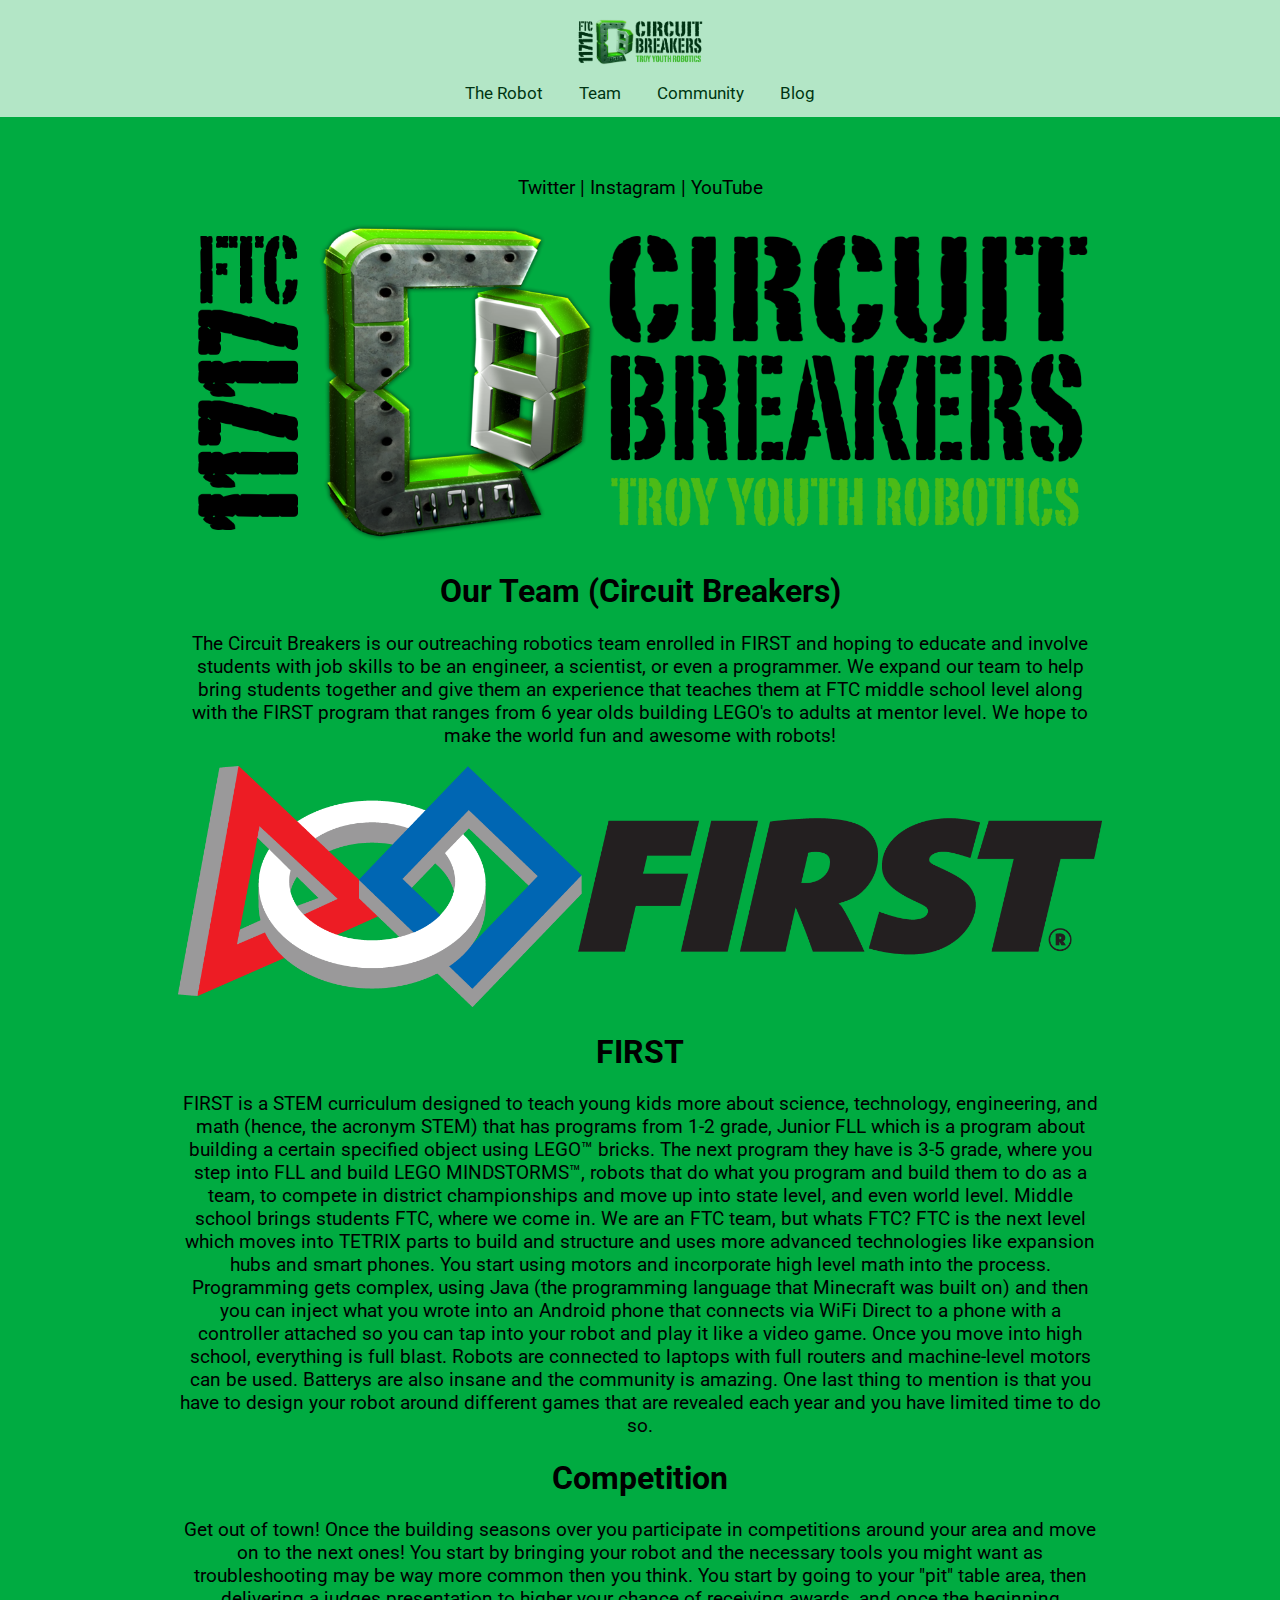
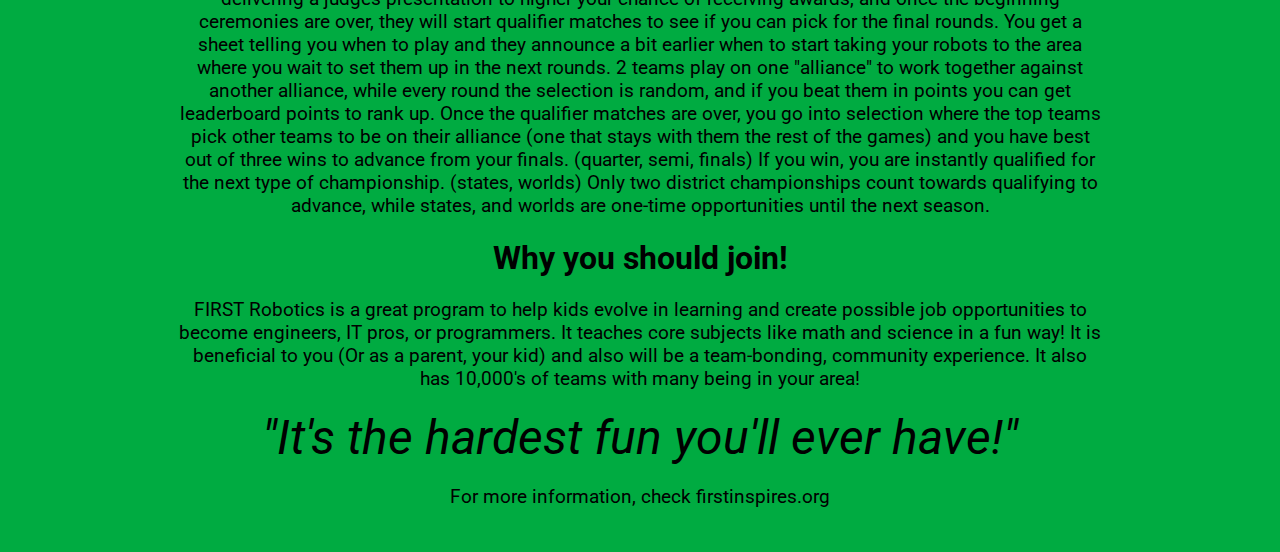
<file: index.html>
<!-- Developed by techygamerkid (Isaac Hatfield) -->
<!DOCTYPE html>
<techygamerkid>
<html>
<head>
<meta name="viewport" content="width=device-width, initial-scale=1"/> 
<title>Circuit Breakers</title>
<link rel="stylesheet" type="text/css" href="style.css"></link>
<link href="https://fonts.googleapis.com/css?family=Open+Sans:300|Roboto:300&display=swap" rel="stylesheet"></link>
<link rel="stylesheet" href="https://cdnjs.cloudflare.com/ajax/libs/font-awesome/4.7.0/css/font-awesome.min.css"></link>
<script>
function linkDown() {
alert("Sorry, this link is currently down.")
}
</script>
</head>
<body>
<div class="header" id="myHeader">
<br>
<center><a href="index.html"><img src="logo.png" alt="Circuit Breakers" class="logo"></a></center>
<div class="topnav" id="myTopnav">
<center>
<a href="therobot.html">The Robot</a>
<a href="team.html">Team</a>
<a href="sponsors.html">Community</a>
<a href="blog.html">Blog</a>
</center>
</div>
</div>
<br>
<br>
<br>
<br>
<br>
<br>
<br>
<center>
<div class="content">
<p>
<a onclick="linkDown()" href=""https://twitter.com/Team11717"" target="_blank">Twitter</a>
|
<a onclick="linkDown()" href=""https://www.instagram.com/circuitbreakers11717/?hl=en"" target="_blank">Instagram</a>
|
<a href="https://www.youtube.com/channel/UC6GGNby7DrRtbvfSQkb13dg" target="_blank">YouTube</a>
</p>
<img src="logo.png" alt="First Logo" style="width:75%;">
<h1>Our Team (Circuit Breakers)</h1>
<p>The Circuit Breakers is our outreaching robotics team enrolled in FIRST and hoping to educate and involve students with job skills to be an engineer, a scientist, or even a programmer. We expand our team to help bring students together and give them an experience that teaches them at FTC middle school level along with the FIRST program that ranges from 6 year olds building LEGO's to adults at mentor level. We hope to make the world fun and awesome with robots!</p>
<img src="firstlogo.png" alt="First Logo" style="width:75%;">
<h1>FIRST</h1>
<p>FIRST is a STEM curriculum designed to teach young kids more about science, technology, engineering, and math (hence, the acronym STEM) that has programs from 1-2 grade, Junior FLL which is a program about building a certain specified object using LEGO™ bricks. The next program they have is 3-5 grade, where you step into FLL and build LEGO MINDSTORMS™, robots that do what you program and build them to do as a team, to compete in district championships and move up into state level, and even world level. Middle school brings students FTC, where we come in. We are an FTC team, but whats FTC? FTC is the next level which moves into TETRIX parts to build and structure and uses more advanced technologies like expansion hubs and smart phones. You start using motors and incorporate high level math into the process. Programming gets complex, using Java (the programming language that Minecraft was built on) and then you can inject what you wrote into an Android phone that connects via WiFi Direct to a phone with a controller attached so you can tap into your robot and play it like a video game. Once you move into high school, everything is full blast. Robots are connected to laptops with full routers and machine-level motors can be used. Batterys are also insane and the community is amazing. One last thing to mention is that you have to design your robot around different games that are revealed each year and you have limited time to do so.</p>
<h1>Competition</h1>
<p>Get out of town! Once the building seasons over you participate in competitions around your area and move on to the next ones! You start by bringing your robot and the necessary tools you might want as troubleshooting may be way more common then you think. You start by going to your "pit" table area, then delivering a judges presentation to higher your chance of receiving awards, and once the beginning ceremonies are over, they will start qualifier matches to see if you can pick for the final rounds. You get a sheet telling you when to play and they announce a bit earlier when to start taking your robots to the area where you wait to set them up in the next rounds. 2 teams play on one "alliance" to work together against another alliance, while every round the selection is random, and if you beat them in points you can get leaderboard points to rank up. Once the qualifier matches are over, you go into selection where the top teams pick other teams to be on their alliance (one that stays with them the rest of the games) and you have best out of three wins to advance from your finals. (quarter, semi, finals) If you win, you are instantly qualified for the next type of championship. (states, worlds) Only two district championships count towards qualifying to advance, while states, and worlds are one-time opportunities until the next season.</p>
<h1>Why you should join!</h1>
<p>FIRST Robotics is a great program to help kids evolve in learning and create possible job opportunities to become engineers, IT pros, or programmers. It teaches core subjects like math and science in a fun way! It is beneficial to you (Or as a parent, your kid) and also will be a team-bonding, community experience. It also has 10,000's of teams with many being in your area!</p>
<quote>"It's the hardest fun you'll ever have!"</quote>
<p>For more information, check <a href="https://www.firstinspires.org/">firstinspires.org</a></p>
</div>
</center>
</body>
</html>
</techygamerkid>
</file>
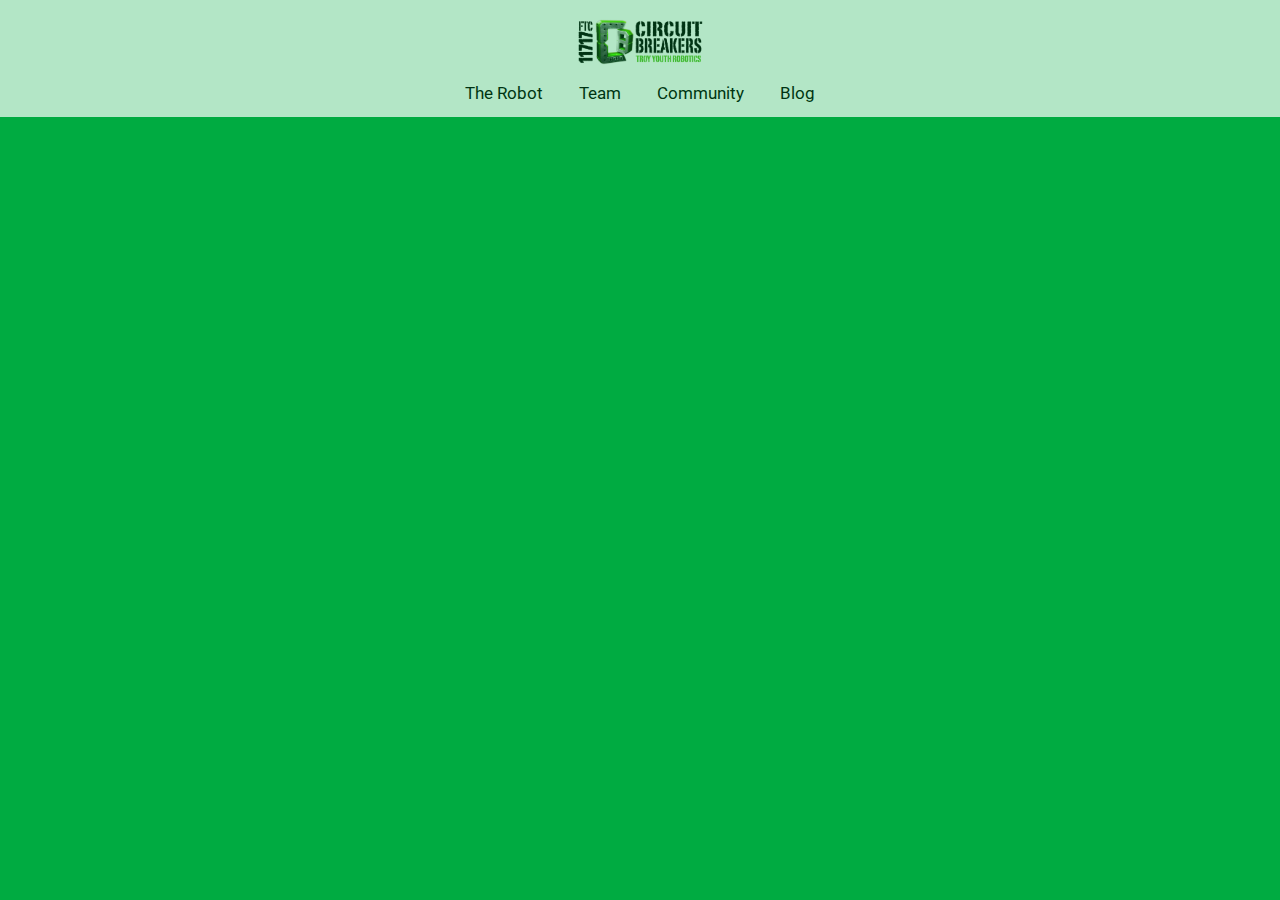
<file: blog.html>
<!-- Developed by techygamerkid (Isaac Hatfield) -->
<!DOCTYPE html>
<techygamerkid>
<html>
<head>
<meta name="viewport" content="width=device-width, initial-scale=1"/> 
<title>Circuit Breakers</title>
<link rel="stylesheet" type="text/css" href="style.css"></link>
<link href="https://fonts.googleapis.com/css?family=Open+Sans:300|Roboto:300&display=swap" rel="stylesheet"></link>
<link rel="stylesheet" href="https://cdnjs.cloudflare.com/ajax/libs/font-awesome/4.7.0/css/font-awesome.min.css"></link>
</head>
<body>
<div class="header" id="myHeader">
<br>
<center><a href="index.html"><img src="logo.png" alt="Circuit Breakers" class="logo"></a></center>
<div class="topnav" id="myTopnav">
<center>
<a href="therobot.html">The Robot</a>
<a href="team.html">Team</a>
<a href="sponsors.html">Community</a>
<a href="blog.html">Blog</a>
</center>
</div>
</div>
<br>
<br>
<br>
<br>
<br>
<br>
<br>
<center>
<div class="content">
</div>
</center>
</body>
</html>
</techygamerkid>
</file>
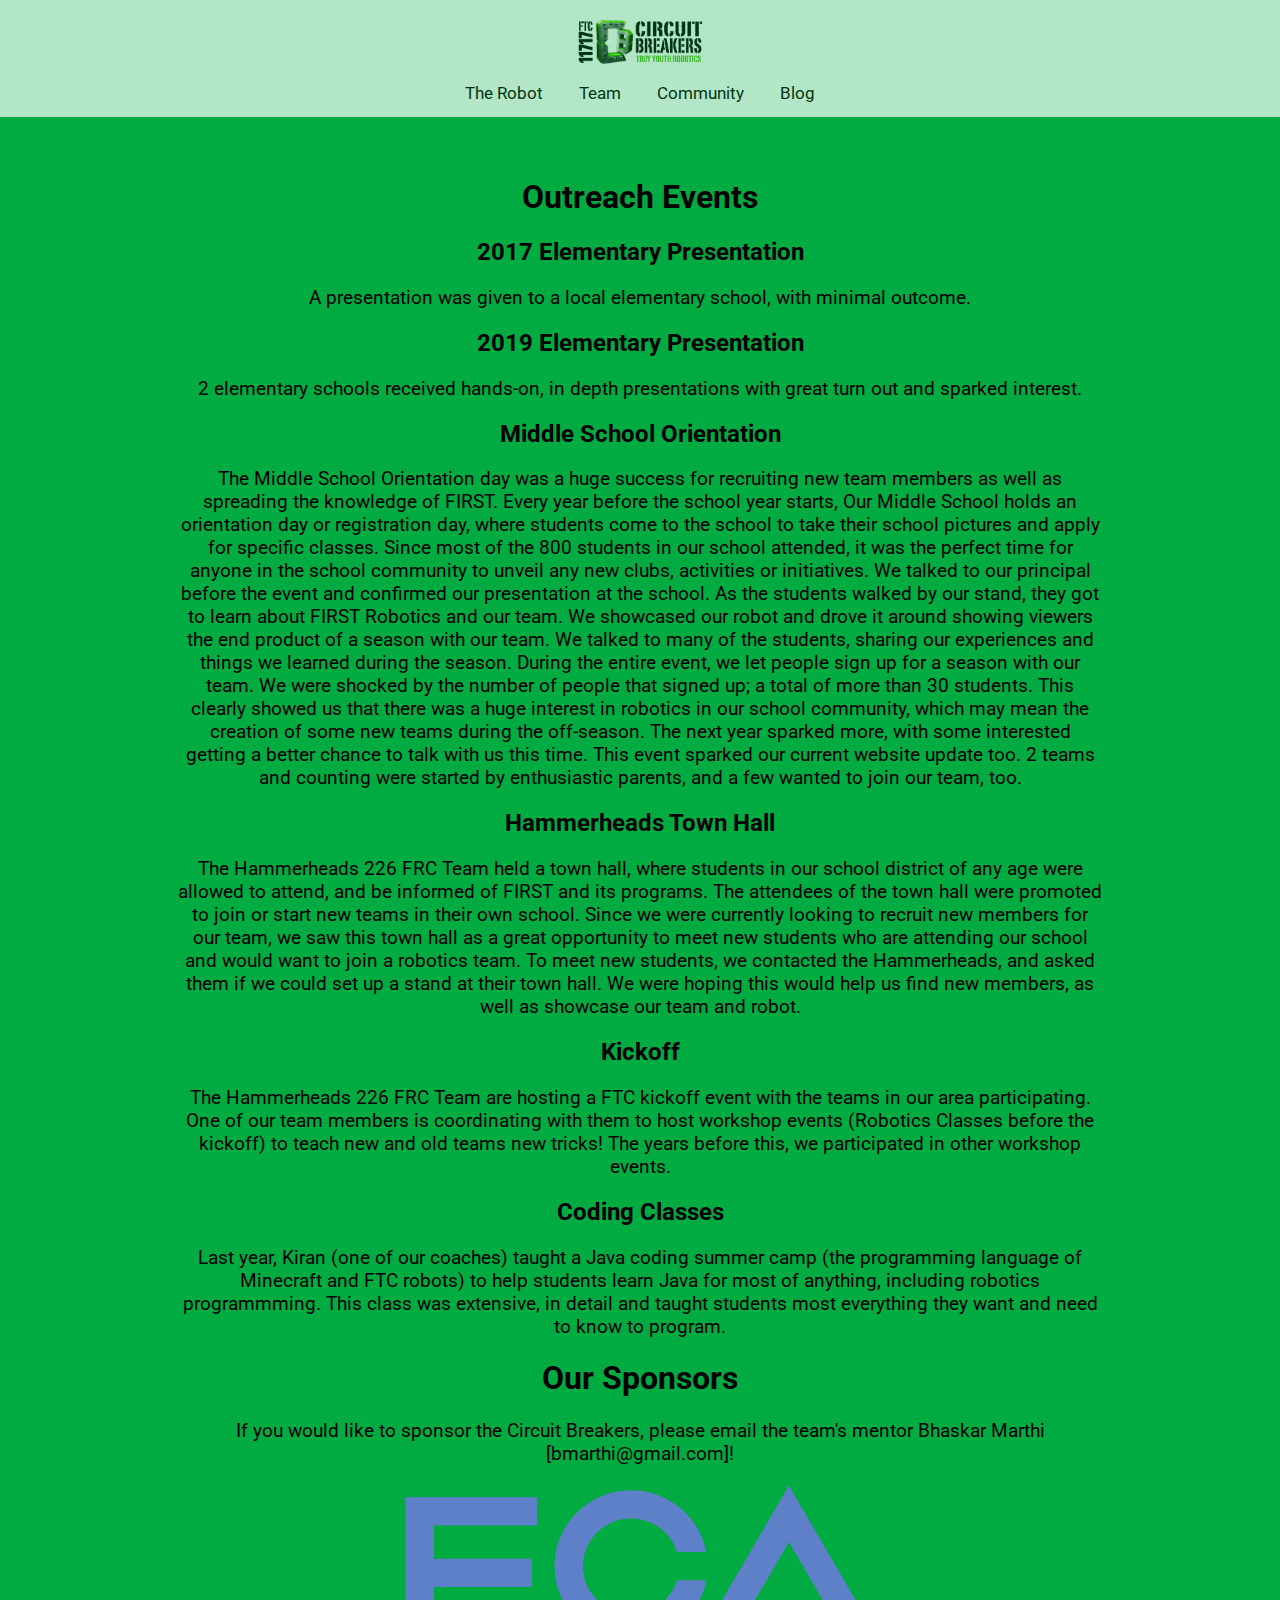
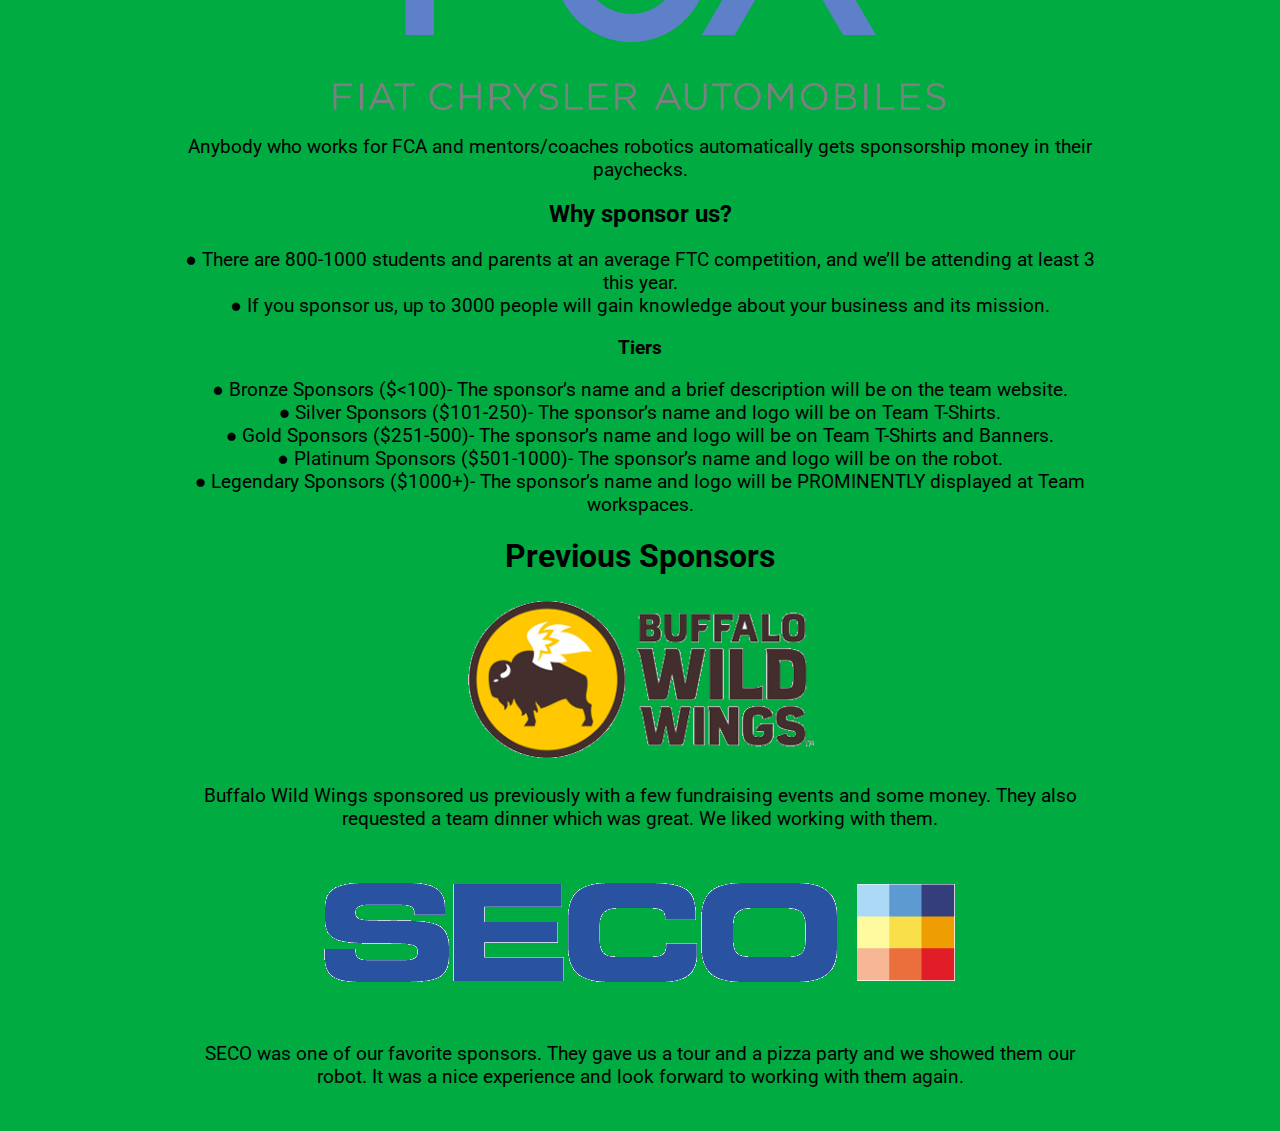
<file: sponsors.html>
<!-- Developed by techygamerkid (Isaac Hatfield) -->
<!DOCTYPE html>
<techygamerkid>
<html>
<head>
<meta name="viewport" content="width=device-width, initial-scale=1"/> 
<title>Circuit Breakers</title>
<link rel="stylesheet" type="text/css" href="style.css"></link>
<link href="https://fonts.googleapis.com/css?family=Open+Sans:300|Roboto:300&display=swap" rel="stylesheet"></link>
<link rel="stylesheet" href="https://cdnjs.cloudflare.com/ajax/libs/font-awesome/4.7.0/css/font-awesome.min.css"></link>
</head>
<body>
<div class="header" id="myHeader">
<br>
<center><a href="index.html"><img src="logo.png" alt="Circuit Breakers" class="logo"></a></center>
<div class="topnav" id="myTopnav">
<center>
<a href="therobot.html">The Robot</a>
<a href="team.html">Team</a>
<a href="sponsors.html">Community</a>
<a href="blog.html">Blog</a>
</center>
</div>
</div>
<br>
<br>
<br>
<br>
<br>
<br>
<br>
<center>
<div class="content">
<h1>Outreach Events</h1>
<h2>2017 Elementary Presentation</h2>
<p>A presentation was given to a local elementary school, with minimal outcome.</p>
<h2>2019 Elementary Presentation</h2>
<p>2 elementary schools received hands-on, in depth presentations with great turn out and sparked interest.</p>
<h2>Middle School Orientation</h2>
<p>The Middle School Orientation day was a huge success for recruiting new team members as well as spreading the knowledge of FIRST. Every year before the school year starts, Our Middle School holds an orientation day or registration day, where students come to the school to take their school pictures and apply for specific classes. Since most of the 800 students in our school attended, it was the perfect time for anyone in the school community to unveil any new clubs, activities or initiatives. We talked to our principal before the event and confirmed our presentation at the school. As the students walked by our stand, they got to learn about FIRST Robotics and our team. We showcased our robot and drove it around showing viewers the end product of a season with our team. We talked to many of the students, sharing our experiences and things we learned during the season. During the entire event, we let people sign up for a season with our team. We were shocked by the number of people that signed up; a total of more than 30 students. This clearly showed us that there was a huge interest in robotics in our school community, which may mean the creation of some new teams during the off-season. The next year sparked more, with some interested getting a better chance to talk with us this time. This event sparked our current website update too. 2 teams and counting were started by enthusiastic parents, and a few wanted to join our team, too.</p>
<h2>Hammerheads Town Hall</h2>
<p>The Hammerheads 226 FRC Team held a town hall, where students in our school district of any age were allowed to attend, and be informed of FIRST and its programs. The attendees of the town hall were promoted to join or start new teams in their own school.  Since we were currently looking to recruit new members for our team, we saw this town hall as a great opportunity to meet new students who are attending our school and would want to join a robotics team. To meet new students, we contacted the Hammerheads, and asked them if we could set up a stand at their town hall. We were hoping this would help us find new members, as well as showcase our team and robot.</p>
<h2>Kickoff</h2>
<p>The Hammerheads 226 FRC Team are hosting a FTC kickoff event with the teams in our area participating. One of our team members is coordinating with them to host workshop events (Robotics Classes before the kickoff) to teach new and old teams new tricks! The years before this, we participated in other workshop events.</p>
<h2>Coding Classes</h2>
<p>Last year, Kiran (one of our coaches) taught a Java coding summer camp (the programming language of Minecraft and FTC robots) to help students learn Java for most of anything, including robotics programmming. This class was extensive, in detail and taught students most everything they want and need to know to program.</p>
<h1>Our Sponsors</h1>
<p>If you would like to sponsor the Circuit Breakers, please email the team's mentor Bhaskar Marthi [bmarthi@gmail.com]!</p>
<img src="images/fca.png" style="width:50%;">
<p>Anybody who works for FCA and mentors/coaches robotics automatically gets sponsorship money in their paychecks.</p>
<h2>Why sponsor us?</h2>
<p>● There are 800-1000 students and parents at an average FTC competition, and we’ll be attending at least 3 this year.<br>
● If you sponsor us, up to 3000 people will gain knowledge about your business and its mission.</p>
<h3>Tiers</h3>
<p>● Bronze Sponsors ($<100)- The sponsor’s name and a brief description will be on the team website.<br>
● Silver Sponsors ($101-250)- The sponsor’s name and logo will be on Team T-Shirts.<br>
● Gold Sponsors ($251-500)- The sponsor’s name and logo will be on Team T-Shirts and Banners.<br>
● Platinum Sponsors ($501-1000)- The sponsor’s name and logo will be on the robot.<br>
● Legendary Sponsors ($1000+)- The sponsor’s name and logo will be PROMINENTLY displayed at Team workspaces.</p>
<h1>Previous Sponsors</h1>
<img src="images/bdubs.png">
<p>Buffalo Wild Wings sponsored us previously with a few fundraising events and some money. They also requested a team dinner which was great. We liked working with them.</p>
<img src="images/seco.png">
<p>SECO was one of our favorite sponsors. They gave us a tour and a pizza party and we showed them our robot. It was a nice experience and look forward to working with them again.</p>
</div>
</center>
</body>
</html>
</techygamerkid>
</file>
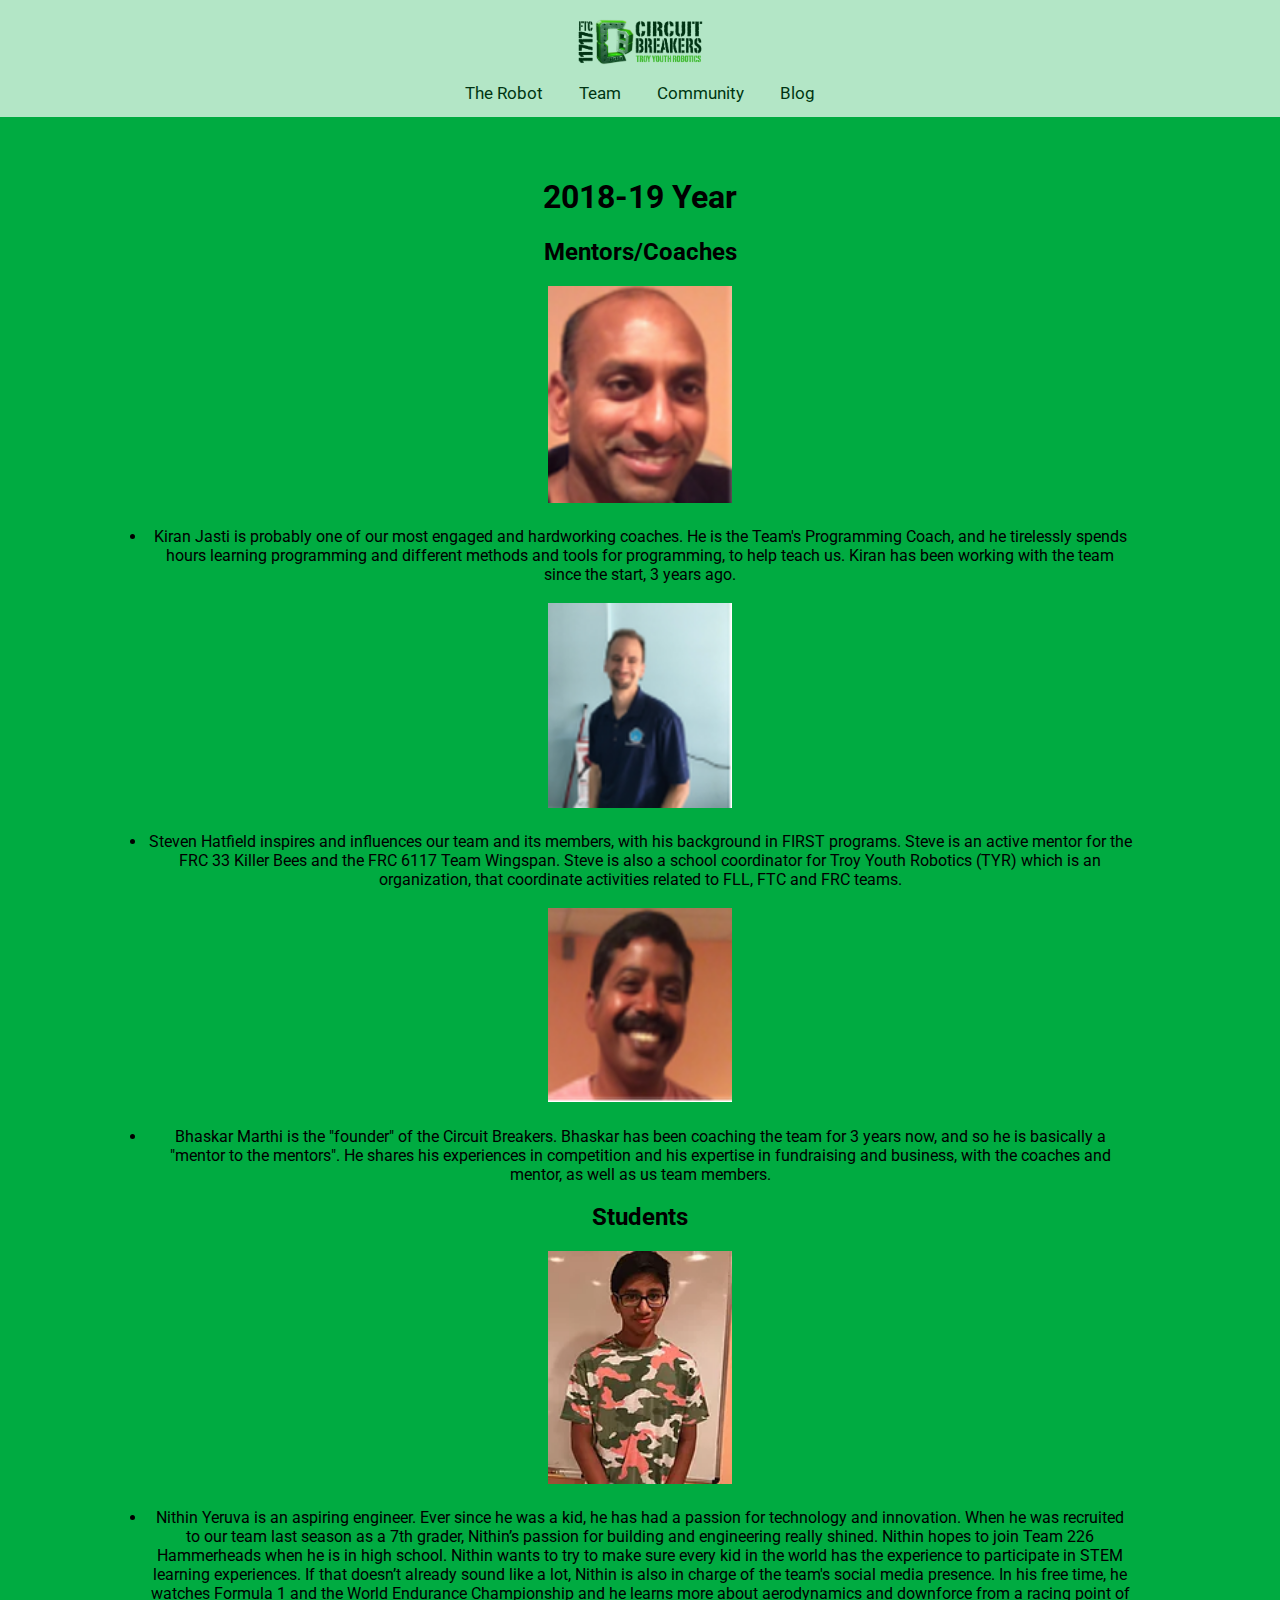
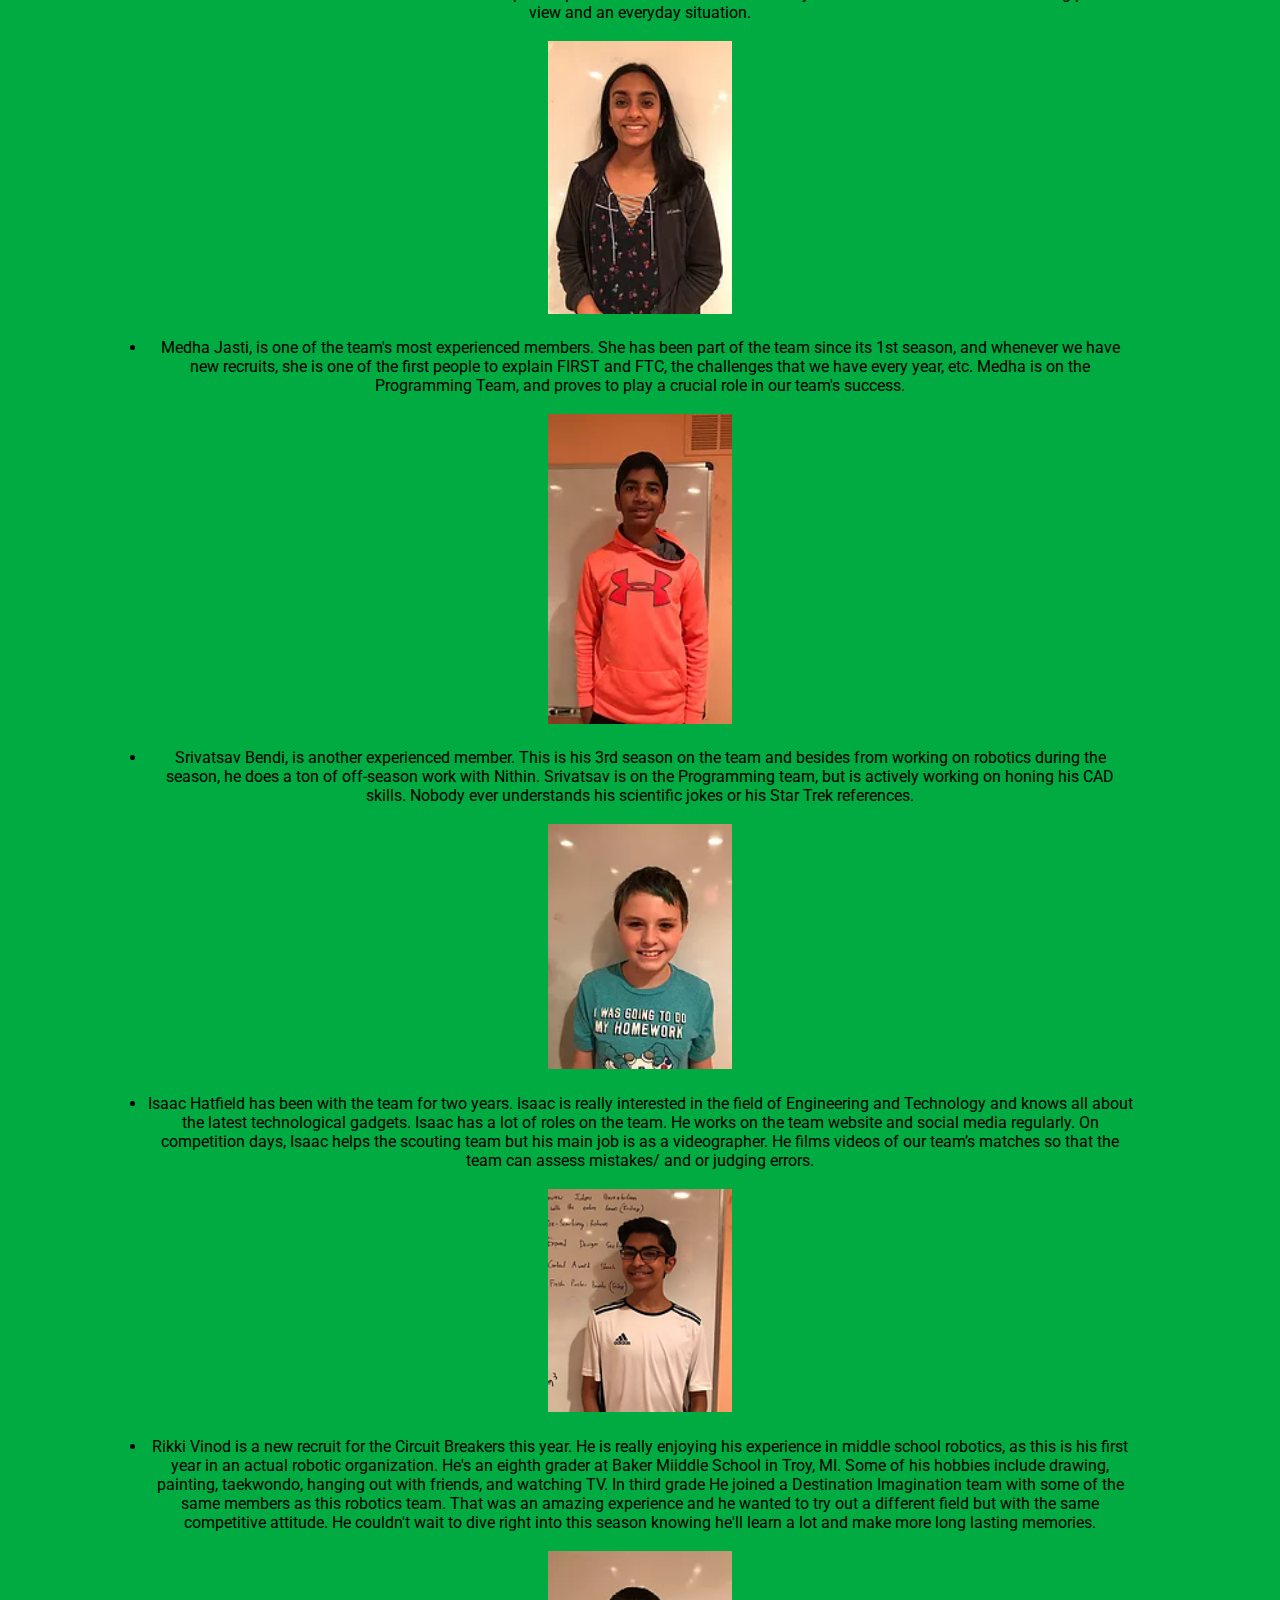
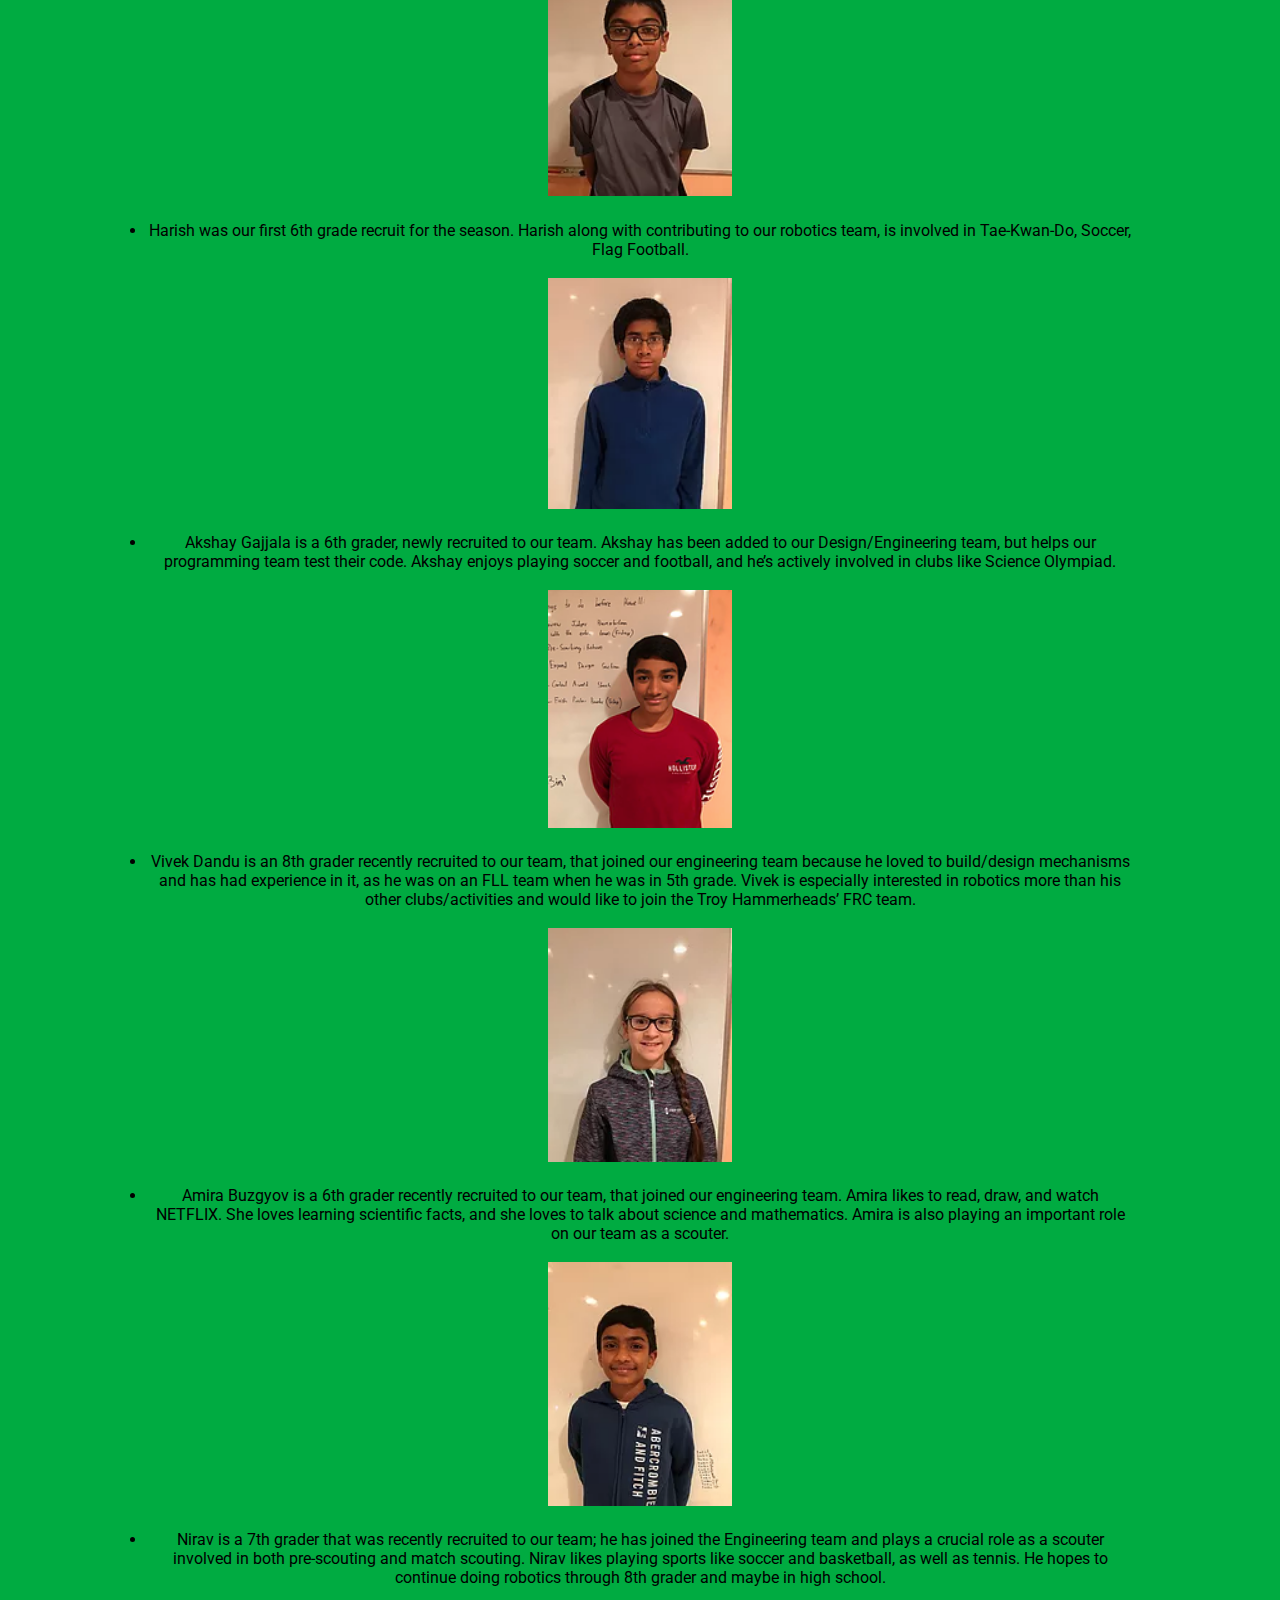
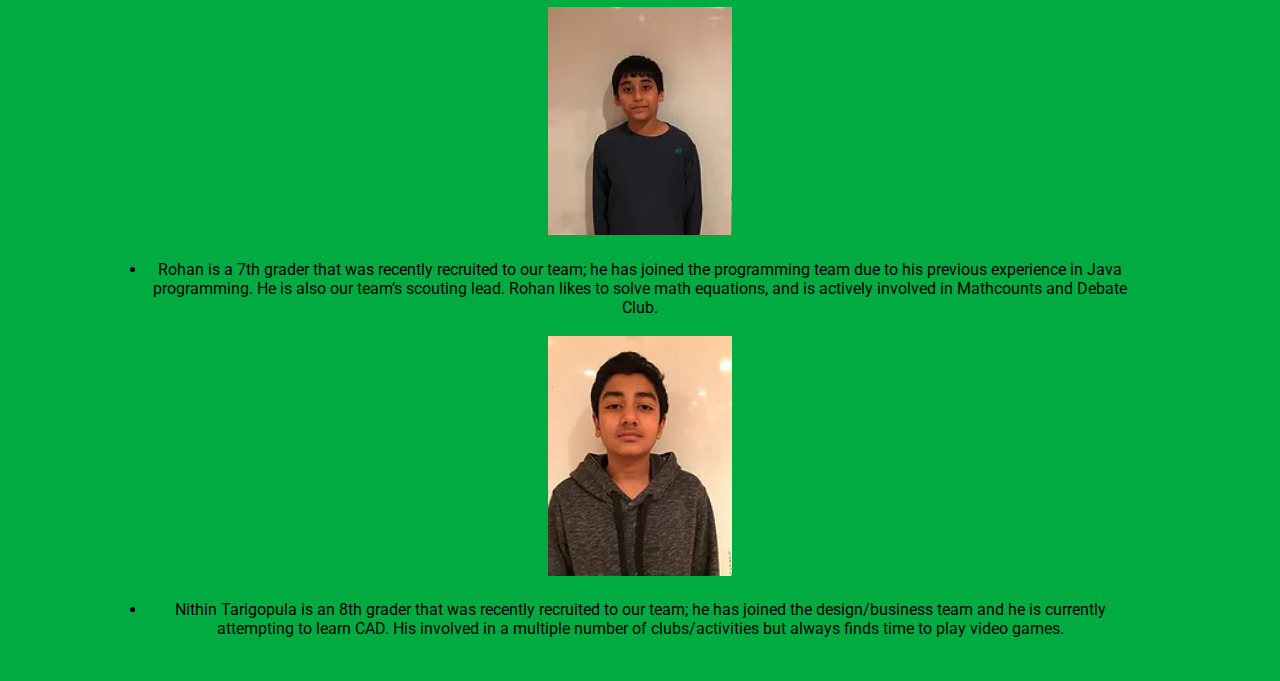
<file: team.html>
<!-- Developed by techygamerkid (Isaac Hatfield) -->
<!DOCTYPE html>
<techygamerkid>
<html>
<head>
<meta name="viewport" content="width=device-width, initial-scale=1"/> 
<title>Circuit Breakers</title>
<link rel="stylesheet" type="text/css" href="style.css"></link>
<link href="https://fonts.googleapis.com/css?family=Open+Sans:300|Roboto:300&display=swap" rel="stylesheet"></link>
<link rel="stylesheet" href="https://cdnjs.cloudflare.com/ajax/libs/font-awesome/4.7.0/css/font-awesome.min.css"></link>
</head>
<body>
<div class="header" id="myHeader">
<br>
<center><a href="index.html"><img src="logo.png" alt="Circuit Breakers" class="logo"></a></center>
<div class="topnav" id="myTopnav">
<center>
<a href="therobot.html">The Robot</a>
<a href="team.html">Team</a>
<a href="sponsors.html">Community</a>
<a href="blog.html">Blog</a>
</center>
</div>
</div>
<br>
<br>
<br>
<br>
<br>
<br>
<br>
<center>
<div class="content">
<h1>2018-19 Year</h1>
<h2>Mentors/Coaches</h2>
<p>
<img src="team/kiran.png" style="width:20%"/>
<li style="width: 80%">
Kiran Jasti is probably one of our most engaged and hardworking coaches. He is the Team's Programming Coach, and he tirelessly spends hours learning programming and different methods and tools for programming, to help teach us. Kiran has been working with the team since the start, 3 years ago.
</li>
</p>
<p>
<img src="team/steve.png" style="width:20%"/>
<li style="width: 80%">
Steven Hatfield inspires and influences our team and its members, with his background in FIRST programs. Steve is an active mentor for the FRC 33 Killer Bees and the FRC 6117 Team Wingspan. Steve is also a school coordinator for Troy Youth Robotics (TYR) which is an organization, that coordinate activities related to FLL, FTC and FRC teams.
</li>
</p>
<p>
<img src="team/bhasker.png" style="width:20%"/>
<li style="width: 80%">
Bhaskar Marthi is the "founder" of the Circuit Breakers. Bhaskar has been coaching the team for 3 years now, and so he is basically a "mentor to the mentors". He shares his experiences in competition and his expertise in fundraising and business, with the coaches and mentor, as well as us team members. 
</li>
</p>
<h2>Students</h2>
<p>
<img src="team/nithin.png" style="width:20%"/>
<li style="width: 80%">
Nithin Yeruva is an aspiring engineer. Ever since he was a kid, he has had a passion for technology and innovation. When he was recruited to our team last season as a 7th grader, Nithin’s passion for building and engineering really shined. Nithin hopes to join Team 226 Hammerheads when he is in high school. Nithin wants to try to make sure every kid in the world has the experience to participate in STEM learning experiences. If that doesn’t already sound like a lot, Nithin is also in charge of the team's social media presence. In his free time, he watches Formula 1 and the World Endurance Championship and he learns more about aerodynamics and downforce from a racing point of view and an everyday situation.
</li>
</p>
<p>
<img src="team/medha.png" style="width:20%"/>
<li style="width: 80%">
Medha Jasti, is one of the team's most experienced members. She has been part of the team since its 1st season, and whenever we have new recruits, she is one of the first people to explain FIRST and FTC, the challenges that we have every year, etc. Medha is on the Programming Team, and proves to play a crucial role in our team's success.
</li>
</p>
<p>
<img src="team/sri.png" style="width:20%"/>
<li style="width: 80%">
Srivatsav Bendi, is another experienced member. This is his 3rd season on the team and besides from working on robotics during the season, he does a ton of off-season work with Nithin. Srivatsav is on the Programming team, but is actively working on honing his CAD skills. Nobody ever understands his scientific jokes or his Star Trek references.
</li>
</p>
<p>
<img src="team/isaac.png" style="width:20%"/>
<li style="width: 80%">
Isaac Hatfield has been with the team for two years. Isaac is really interested in the field of Engineering and Technology and knows all about the latest technological gadgets. Isaac has a lot of roles on the team. He works on the team website and social media regularly. On competition days, Isaac helps the scouting team but his main job is as a videographer. He films videos of our team’s matches so that the team can assess mistakes/ and or judging errors.
</li>
</p>
<p>
<img src="team/rikki.png" style="width:20%"/>
<li style="width: 80%">
Rikki Vinod is a new recruit for the Circuit Breakers this year. He is really enjoying his experience in middle school robotics, as this is his first year in an actual robotic organization. He's an eighth grader at Baker Miiddle School in Troy, MI. Some of his hobbies include drawing, painting, taekwondo, hanging out with friends, and watching TV. In third grade He joined a Destination Imagination team with some of the same members as this robotics team. That was an amazing experience and he wanted to try out a different field but with the same competitive attitude. He couldn't wait to dive right into this season knowing he'll learn a lot and make more long lasting memories.
</li>
</p>
<p>
<img src="team/harish.png" style="width:20%"/>
<li style="width: 80%">
Harish was our first 6th grade recruit for the season. Harish along with contributing to our robotics team, is involved in Tae-Kwan-Do, Soccer, Flag Football.
</li>
</p>
<p>
<img src="team/akshay.png" style="width:20%"/>
<li style="width: 80%">
Akshay Gajjala is a 6th grader, newly recruited to our team. Akshay has been added to our Design/Engineering team, but helps our programming team test their code. Akshay enjoys playing soccer and football, and he’s actively involved in clubs like Science Olympiad.
</li>
</p>
<p>
<img src="team/vivek.png" style="width:20%"/>
<li style="width: 80%">
Vivek Dandu is an 8th grader recently recruited to our team, that joined our engineering team because he loved to build/design mechanisms and has had experience in it, as he was on an FLL team when he was in 5th grade. Vivek is especially interested in robotics more than his other clubs/activities and would like to join the Troy Hammerheads’ FRC team.
</li>
</p>
<p>
<img src="team/amira.png" style="width:20%"/>
<li style="width: 80%">
Amira Buzgyov is a 6th grader recently recruited to our team, that joined our engineering team. Amira likes to read, draw, and watch NETFLIX. She loves learning scientific facts, and she loves to talk about science and mathematics. Amira is also playing an important role on our team as a scouter.
</li>
</p>
<p>
<img src="team/nirav.png" style="width:20%"/>
<li style="width: 80%">
Nirav is a 7th grader that was recently recruited to our team; he has joined the Engineering team and plays a crucial role as a scouter involved in both pre-scouting and match scouting. Nirav likes playing sports like soccer and basketball, as well as tennis. He hopes to continue doing robotics through 8th grader and maybe in high school.
</li>
</p>
<p>
<img src="team/rohan.png" style="width:20%"/>
<li style="width: 80%">
Rohan is a 7th grader that was recently recruited to our team; he has joined the programming team due to his previous experience in Java programming. He is also our team’s scouting lead. Rohan likes to solve math equations, and is actively involved in Mathcounts and Debate Club.
</li>
</p>
<p>
<img src="team/nithint.png" style="width:20%"/>
<li style="width: 80%">
Nithin Tarigopula is an 8th grader that was recently recruited to our team; he has joined the design/business team and he is currently attempting to learn CAD. His involved in a multiple number of clubs/activities but always finds time to play video games.
</li>
</p>
</div>
</center>
</body>
</html>
</techygamerkid>
</file>
<file: style.css>
.button1 {
  box-shadow: 0 8px 16px 0 rgba(0,0,0,0.2), 0 6px 20px 0 rgba(0,0,0,0.19);
}

.button2:hover {
  box-shadow: 0 12px 16px 0 rgba(0,0,0,0.24), 0 17px 50px 0 rgba(0,0,0,0.19);
}
p {
  font-size: 120%;
  width: 75%;
}
h2 {
  font-size: 150%;
}
.logo {
	width:10%;
}
@media screen and (max-width:600px) {
	.logo {
		width: 45%;
	}
	p {
		width: 100%;
	}
	li {
		width: 100%;
	}
	img {
		width: 70%;
	}
}
quote {
  font-style: italic;
  font-size: 300%;
}
body {
	font-family: 'Open Sans', sans-serif;
    font-family: 'Roboto', sans-serif;
	background-color: #00ab41;
}
small {
  font-size: 75%;
}
hr { 
  display: block;
  margin-top: 0.5em;
  margin-bottom: 0.5em;
  margin-left: auto;
  margin-right: auto;
  border-style: inset;
  border-width: 1px;
}
/* Gray */
.default {
  border-color: #e7e7e7;
  color: black;
}

.default:hover {
  background: #e7e7e7;
}
.alignleft {
	float: left;
}
.alignright {
	float: right;
}

/* Page content */
.content {
  padding: 16px;
}

.header {
  position: fixed;
  top: 0;
  left: 0;
  right: 0;
  opacity: 0.7;
  filter: alpha(opacity=70); /* For IE8 and earlier */
  background: #FFFFFF;
}
/* Add a black background color to the top navigation */
.topnav {
  color: black
  overflow: hidden;
}

/* Style the links inside the navigation bar */
.topnav a {
  float: center;
  display: inline-block;
  color: #000000;
  text-align: center;
  padding: 14px 16px;
  text-decoration: none;
  font-size: 17px;
}

/* Change the color of links on hover */
.topnav a:hover {
  background-color: #ddd;
  color: black;
}

/* Add an active class to highlight the current page */
.topnav a.active {
  background-color: #4CAF50;
  color: white;
}

a {
  color: inherit;
  text-decoration: inherit;
}
</file>
